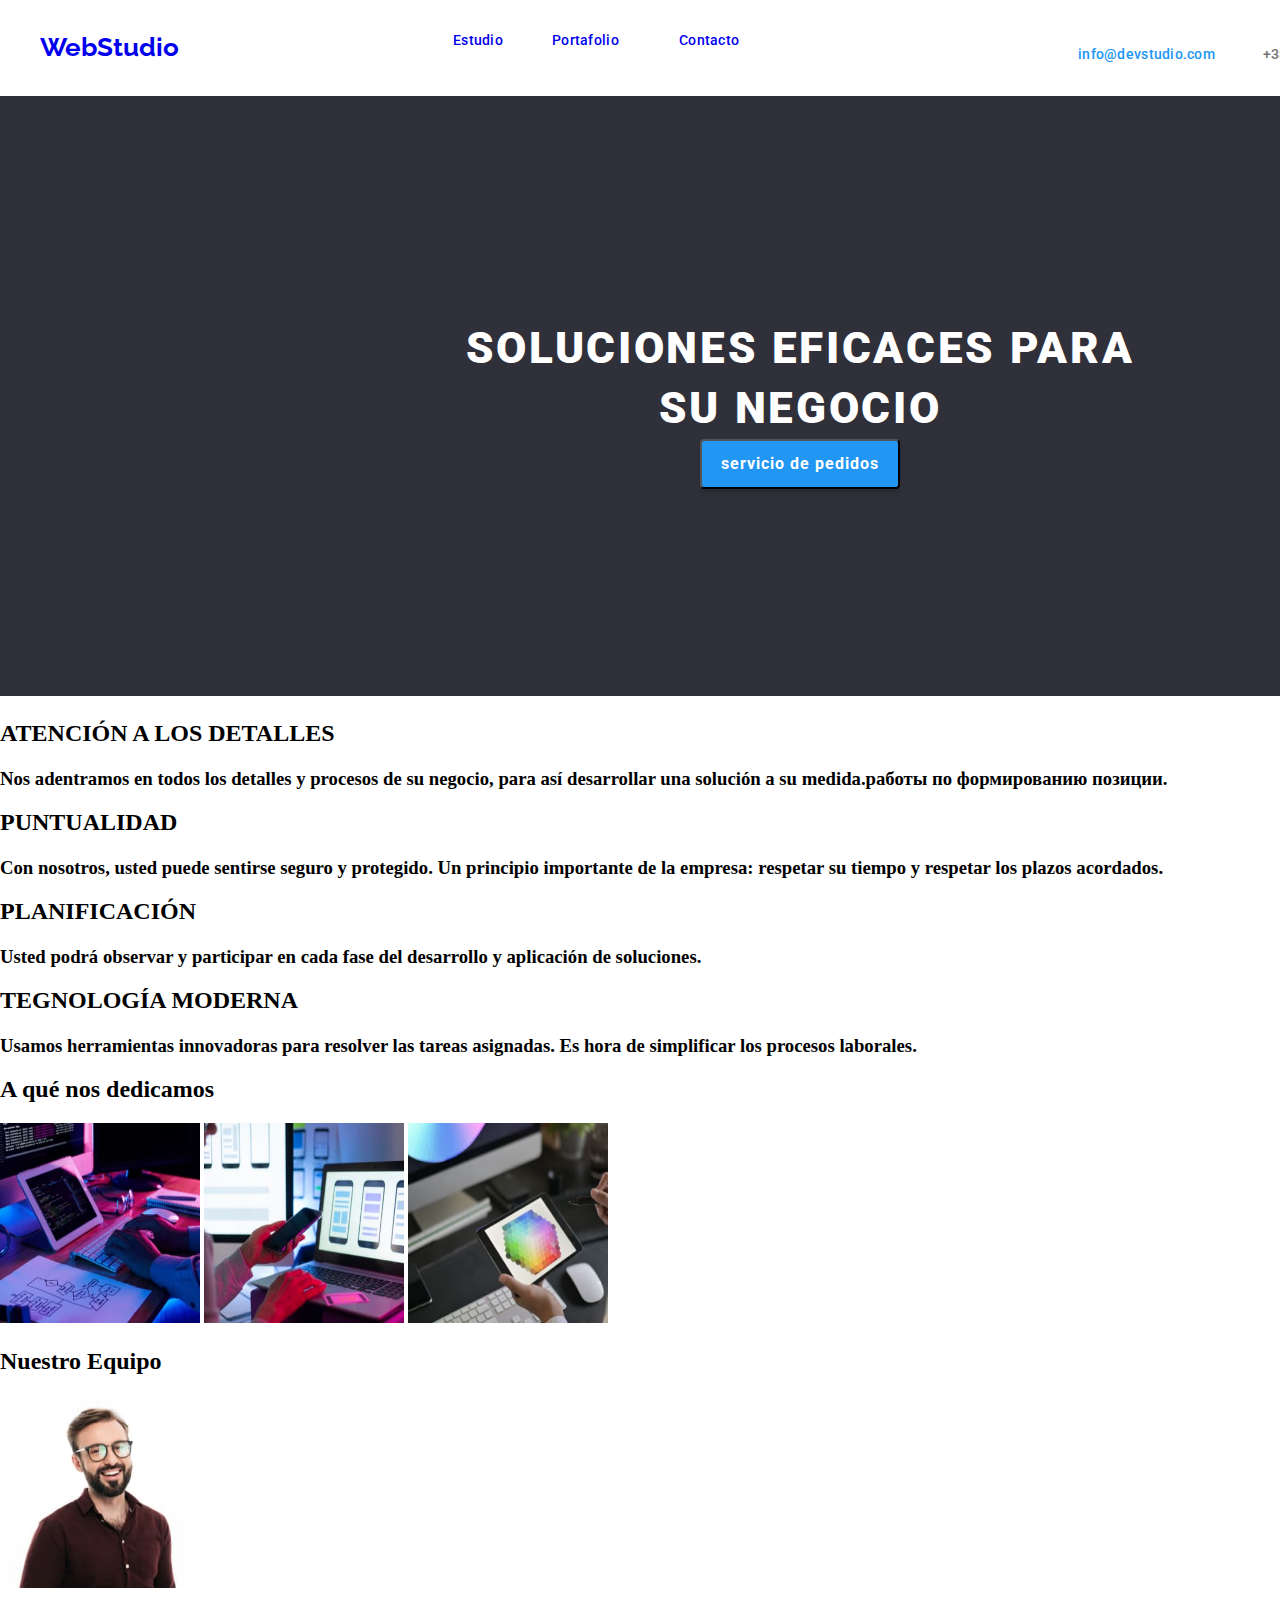
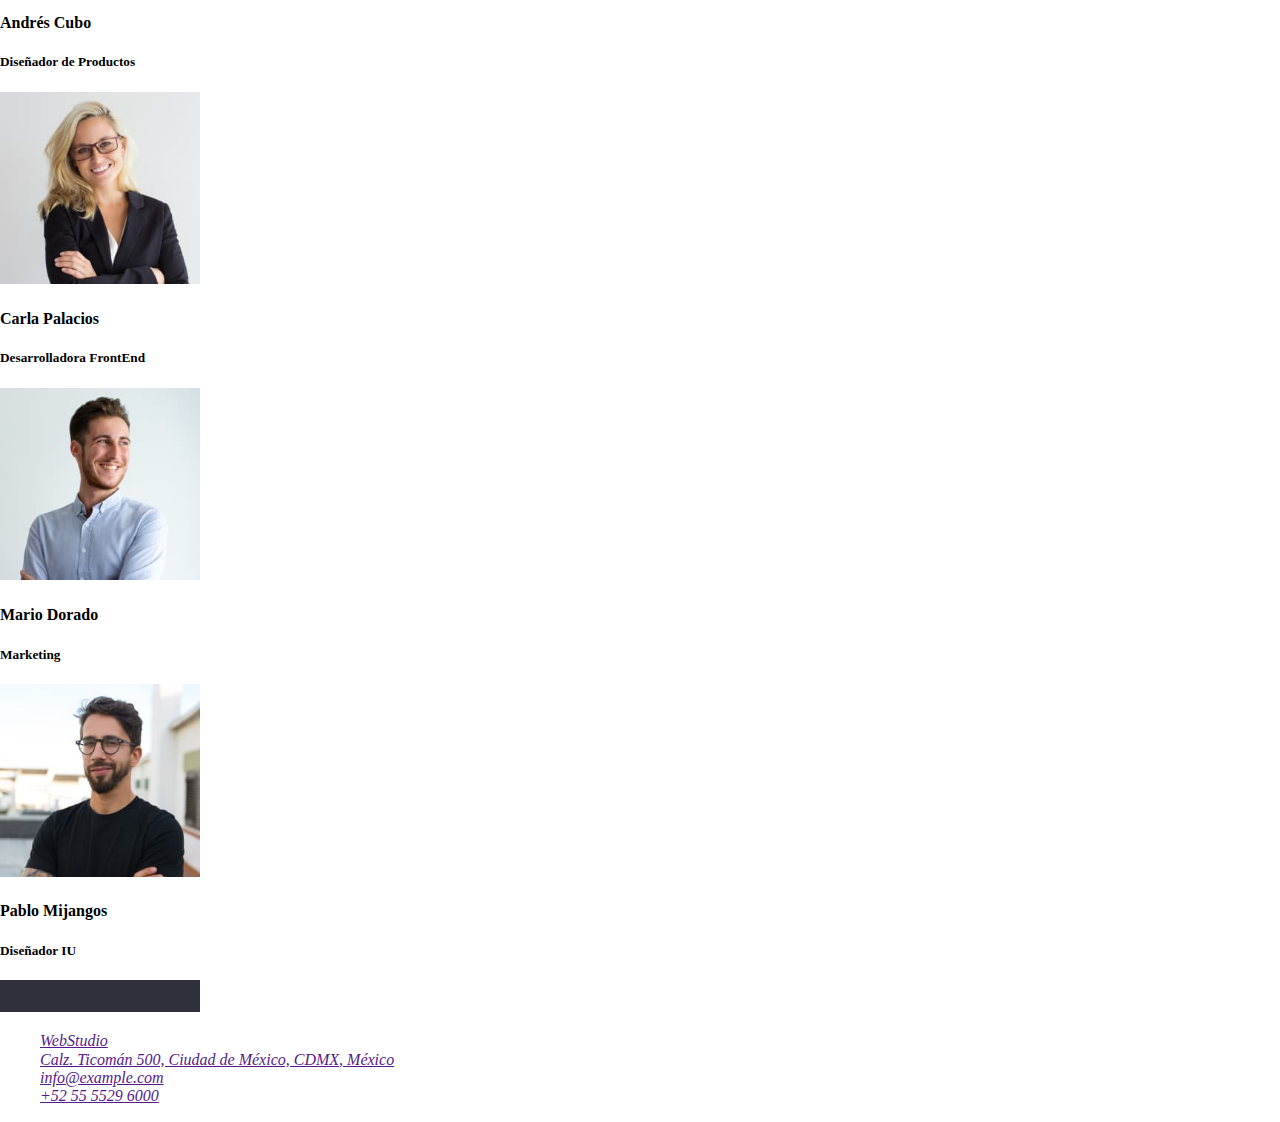
<file: index.html>
<!DOCTYPE html>
<html lang="en">
  <head>
    <meta charset="UTF-8" />
    <meta http-equiv="X-UA-Compatible" content="IE=edge" />
    <meta name="viewport" content="width=device-width, initial-scale=1.0" />
    <title>tarea 1</title>
    <!--links de tipografias-->
    <link rel="preconnect" href="https://fonts.googleapis.com" />
    <link rel="preconnect" href="https://fonts.gstatic.com" crossorigin />
    <link
      href="https://fonts.googleapis.com/css2?family=Raleway:wght@700&family=Roboto:wght@400;500;700&display=swap"
      rel="stylesheet"
    />
    <!---->
    <link rel="stylesheet" href="css/styles-index.css" />
    <link rel="stylesheet" href="css/normalize.css" />
  </head>
  <!---->
  <header>
    <div class="menu">
      <ul>
        <li class="link1">
          <a href="index.html" style="text-decoration: none">WebStudio</a>
        </li>
        <li class="link2">
          <a href="#" style="text-decoration: none">Estudio</a>
        </li>
        <li class="link3">
          <a href="portafolio.html" style="text-decoration: none">Portafolio</a>
        </li>
        <li class="link4">
          <a href="#" style="text-decoration: none">Contacto</a>
        </li>
      </ul>
    </div>
    <div>
      <p class="mail">info@devstudio.com</p>
      <p class="phone">+38 096 111 11 11</p>
    </div>
  </header>
  <!--contenido principal-->
  <body>
    <div>
      <img class="imgb" src="images/tarea1/Bg.jpg" alt="black" width="" />
      <h1 class="text1">SOLUCIONES EFICACES PARA SU NEGOCIO</h1>
      <button class="button1">servicio de pedidos</button>
    </div>
    <section>
      <div>
        <h2>ATENCIÓN A LOS DETALLES</h2>
        <h3>
          Nos adentramos en todos los detalles y procesos de su negocio, para
          así desarrollar una solución a su medida.работы по формированию
          позиции.
        </h3>
      </div>
      <div>
        <h2>PUNTUALIDAD</h2>
        <h3>
          Con nosotros, usted puede sentirse seguro y protegido. Un principio
          importante de la empresa: respetar su tiempo y respetar los plazos
          acordados.
        </h3>
      </div>
      <div>
        <h2>PLANIFICACIÓN</h2>
        <h3>
          Usted podrá observar y participar en cada fase del desarrollo y
          aplicación de soluciones.
        </h3>
      </div>
      <div>
        <h2>TEGNOLOGÍA MODERNA</h2>
        <h3>
          Usamos herramientas innovadoras para resolver las tareas asignadas. Es
          hora de simplificar los procesos laborales.
        </h3>
      </div>
    </section>
    <section>
      <h2>A qué nos dedicamos</h2>
      <img
        src="/images/tarea1/tabletteclado.jpg"
        alt="tablet"
        width="200"
        height="200"
      />
      <img src="images/tarea1/lap.jpg" alt="lap" width="200" height="200" />
      <img
        src="images/tarea1/tablet.jpg"
        alt="tablet"
        width="200"
        height="200"
      />
    </section>
    <section>
      <div>
        <h2>Nuestro Equipo</h2>
        <img src="images/tarea1/img(2).jpg" alt="person" width="200" />
        <h4>Andrés Cubo</h4>
        <h5>Diseñador de Productos</h5>
        <img src="images/tarea1/img-1(1).jpg" alt="person1" width="200" />
        <h4>Carla Palacios</h4>
        <h5>Desarrolladora FrontEnd</h5>
        <img src="images/tarea1/img-2(1).jpg" alt="person2" width="200" />
        <h4>Mario Dorado</h4>
        <h5>Marketing</h5>
        <img src="images/tarea1/img-3.jpg" alt="person3" width="200" />
        <h4>Pablo Mijangos</h4>
        <h5>Diseñador IU</h5>
      </div>
    </section>
  </body>

  <footer>
    <img src="images/tarea1/Footerbg.jpg" alt="blackfooter" width="200" />
    <address>
      <ul>
        <li>
          <a href="">WebStudio</a>
        </li>
        <li>
          <a href="">Calz. Ticomán 500, Ciudad de México, CDMX, México</a>
        </li>
        <li>
          <a href="">info@example.com</a>
        </li>
        <li>
          <a href="">+52 55 5529 6000</a>
        </li>
      </ul>
    </address>
  </footer>
</html>
</file>
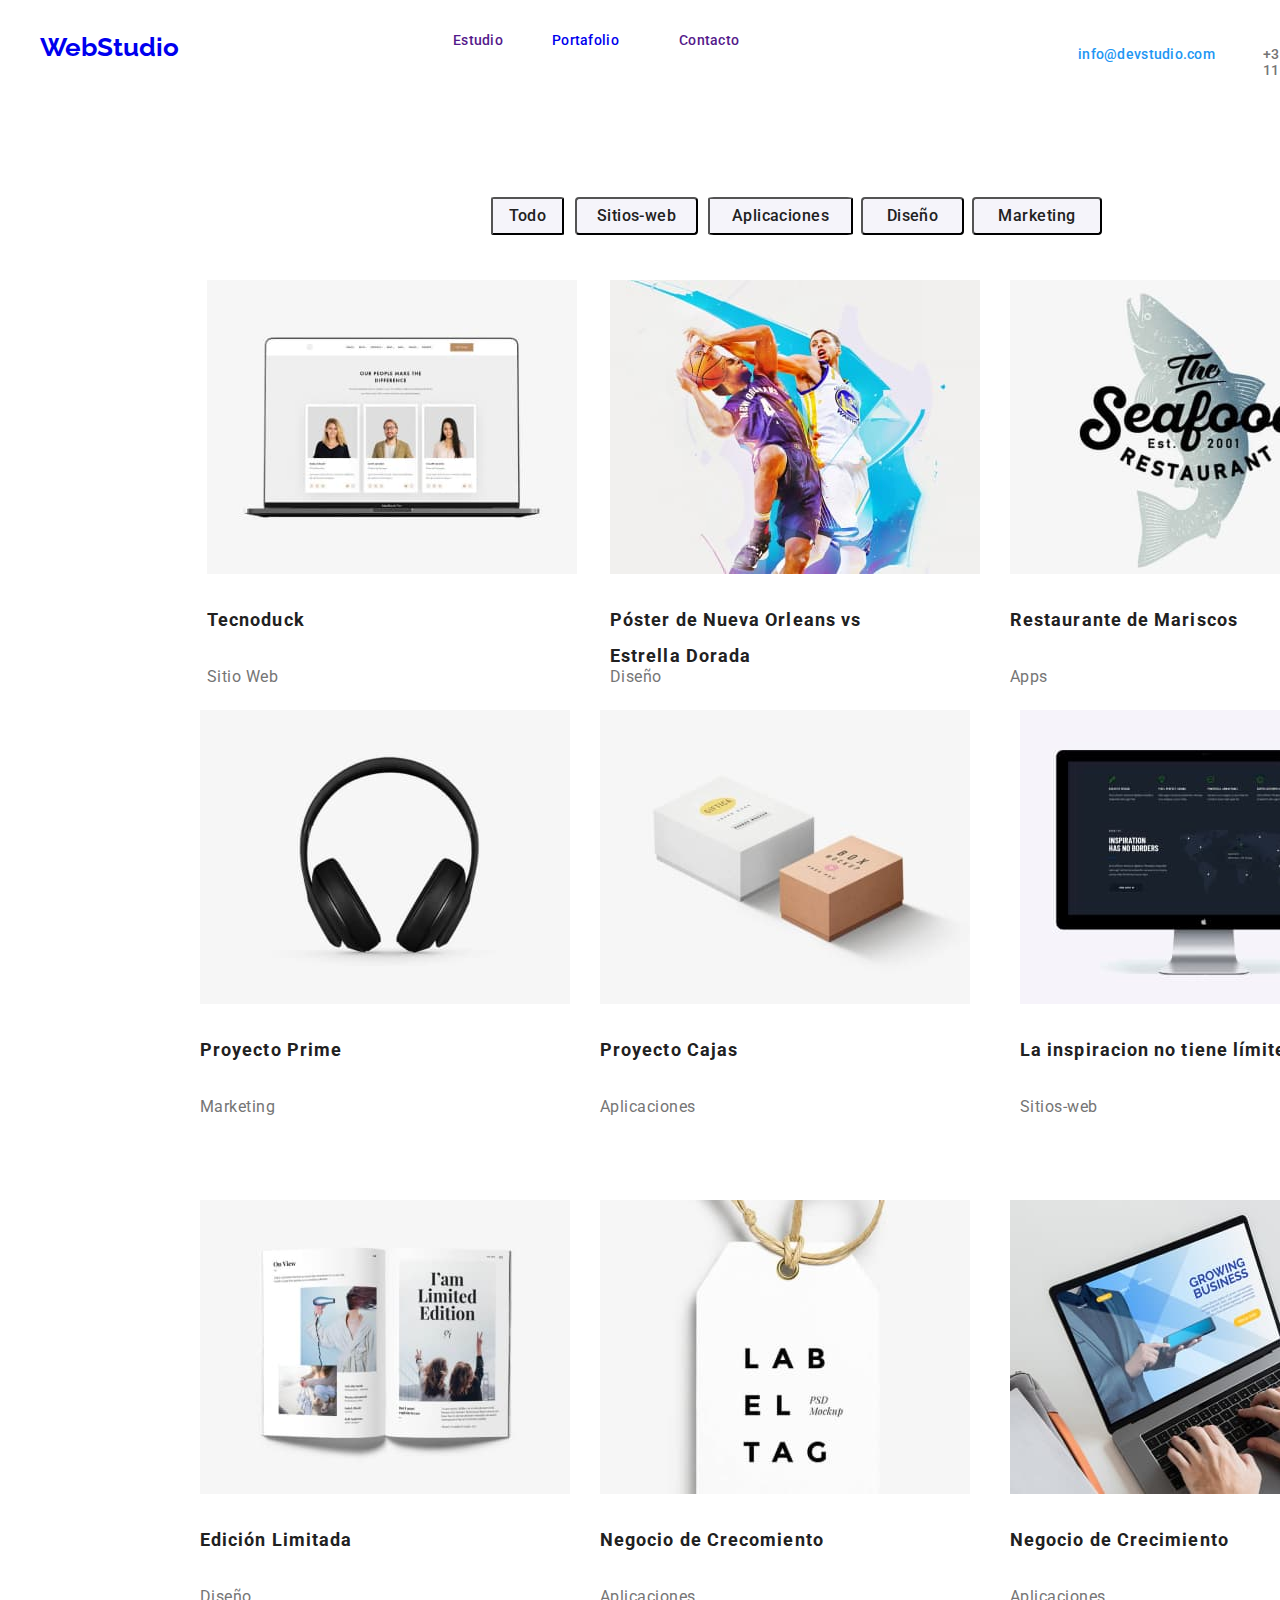
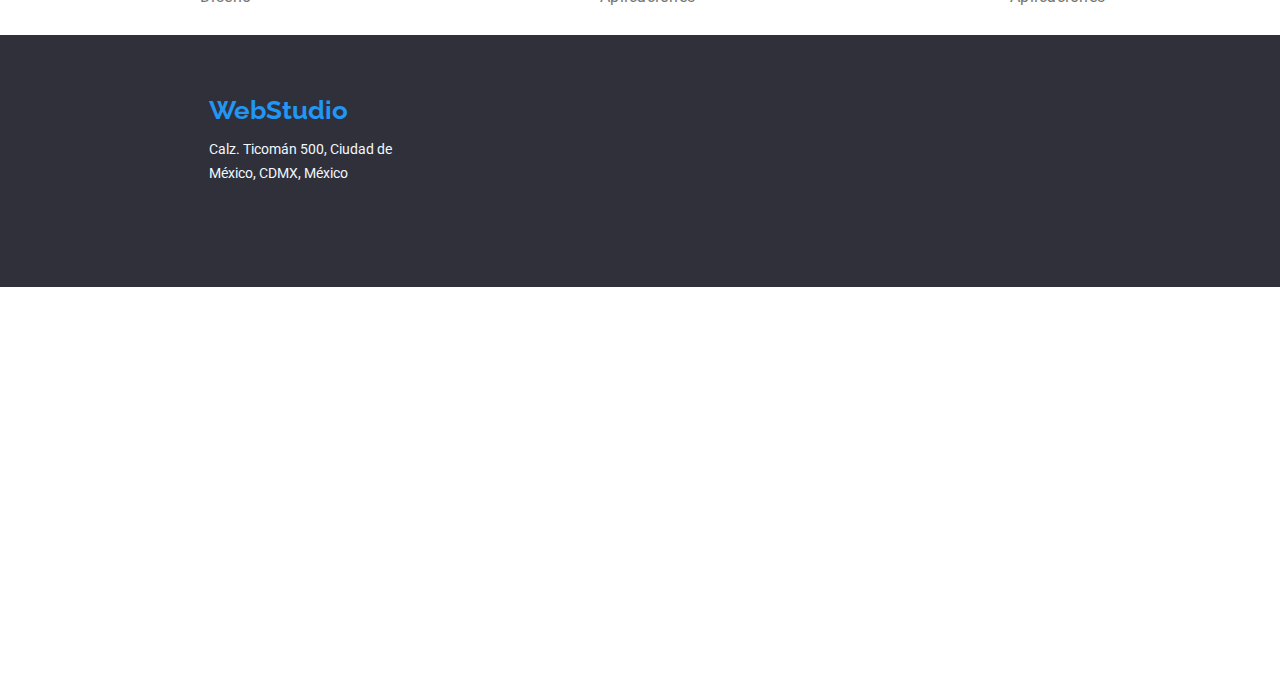
<file: portafolio.html>
<!DOCTYPE html>
<html lang="en">
  <head>
    <meta charset="UTF-8" />
    <meta http-equiv="X-UA-Compatible" content="IE=edge" />
    <meta name="viewport" content="width=device-width, initial-scale=1.0" />
    <title>portafolio</title>
    <!--links de tipografias-->
    <link rel="preconnect" href="https://fonts.googleapis.com" />
    <link rel="preconnect" href="https://fonts.gstatic.com" crossorigin />
    <link
      href="https://fonts.googleapis.com/css2?family=Raleway:wght@700&family=Roboto:wght@400;500;700&display=swap"
      rel="stylesheet"
    />
    <!---->
    <link rel="stylesheet" href="css/styles-portafolio.css" />
    <link rel="stylesheet" href="css/normalize.css" />
  </head>
  <header>
    <div class="menu">
      <ul>
        <li class="link1">
          <a href="index.html" style="text-decoration: none">WebStudio</a>
        </li>
        <li class="link2">
          <a href="" style="text-decoration: none">Estudio</a>
        </li>
        <li class="link3">
          <a href="portafolio.html" style="text-decoration: none">Portafolio</a>
        </li>
        <li class="link4">
          <a href="" style="text-decoration: none">Contacto</a>
        </li>
      </ul>
    </div>
    <div>
      <p class="mail">info@devstudio.com</p>
      <p class="phone">+38 096 111 11 11</p>
    </div>
  </header>
  <!--contenido principal-->
  <body>
    <div>
      <button class="buttonall">Todo</button>
      <button class="buttonweb">Sitios-web</button>
      <button class="buttonapp">Aplicaciones</button>
      <button class="buttondis">Diseño</button>
      <button class="buttonmark">Marketing</button>
    </div>
    <div class="gallery-container">
      <div class="gallery-item1">
        <img
          src="images/tarea2/imagen(1).jpg"
          alt="3"
          width="#"
          class="gallery__img1"
        />
        <h4 class="gallery-title">Tecnoduck</h4>
        <p class="gallery-subtitle">Sitio Web</p>
      </div>

      <div class="gallery-item2">
        <img
          src="images/tarea2/imagen(2).jpg"
          alt=""
          width=""
          class="gallery__img4"
        />
        <h4 class="gallery-title2">
          Póster de Nueva Orleans vs Estrella Dorada
        </h4>
        <p class="gallery-subtitle">Diseño</p>
      </div>

      <div class="gallery-item3">
        <img
          src="images/tarea2/imagen(3).jpg"
          alt="3"
          width="#"
          class="gallery__img"
        />
        <h4 class="gallery-title3">Restaurante de Mariscos</h4>
        <p class="gallery-subtitle">Apps</p>
      </div>

      <div class="gallery-item4">
        <img
          src="images/tarea2/imagen(4).jpg"
          alt="3"
          width="#"
          class="gallery__img7"
        />
        <h4 class="gallery-title4">Proyecto Prime</h4>
        <p class="gallery-subtitle">Marketing</p>
      </div>

      <div class="gallery-item5">
        <img
          src="images/tarea2/imagen(5).jpg"
          alt="basquet"
          width="#"
          height="#"
          class="gallery__img"
        />
        <h4 class="galley-title">Proyecto Cajas</h4>
        <p class="gallery-subtitle">Aplicaciones</p>
      </div>

      <div class="gallery-item6">
        <img
          src="images/tarea2/imagen(6).jpg"
          alt=""
          width=""
          height=""
          class="gallery__img"
        />
        <h4 class="gallery-title">La inspiracion no tiene límites</h4>
        <p class="gallery-subtitle">Sitios-web</p>
      </div>

      <div class="gallery-item7">
        <img
          src="images/tarea2/imagen(7).jpg"
          alt="book"
          width=""
          height=""
          class="gallery__img"
        />
        <h4 class="gallery-title">Edición Limitada</h4>
        <p class="gallery-subtitle">Diseño</p>
      </div>

      <div class="gallery-item8">
        <img
          src="images/tarea2/imagen(8).jpg"
          alt=""
          width=""
          class="gallery__img"
        />
        <h4 class="galley-title">Negocio de Crecomiento</h4>
        <p class="gallery-subtitle">Aplicaciones</p>
      </div>

      <div class="gallery-item9">
        <img
          src="images/tarea2/imagen(9).jpg"
          alt=""
          width=""
          class="gallery__img"
        />
        <h4 class="galley-title">Negocio de Crecimiento</h4>
        <p class="gallery-subtitle">Aplicaciones</p>
      </div>
    </div>
  </body>

  <footer>
    <img
      class="imgbottom"
      src="images/tarea2/Piedepágina.jpg"
      alt="negra pequeña"
      width=""
    />
    <address>
      <ul>
        <li>
          <a class="link1b" style="text-decoration: none" href="">WebStudio</a>
        </li>
        <li>
          <a class="adress" style="text-decoration: none" href=""
            >Calz. Ticomán 500, Ciudad de México, CDMX, México</a
          >
        </li>
        <li>
          <a class="linkb" style="text-decoration: none" href=""
            >info@example.com</a
          >
        </li>
        <li>
          <a class="phoneb" style="text-decoration: none" href=""
            >+52 55 5529 6000</a
          >
        </li>
      </ul>
    </address>
  </footer>
</html>
</file>
<file: css/styles-index.css>
:root{
    --colorPrimary: #2196F3;
}
header{
    font-family: 'Raleway', sans-serif;
    font-family: 'Roboto', sans-serif;
}
header{
    background-color: #fff;
    width: 1600px;
    height: 80px;
    left: 0px;
    top: 0px; 
}
.menu{
    width: 145px;
    height: 80px;
    left: 0px;
    top: 0px;
    background: #fff;
}
ul{
    list-style: none;
}
.link1{
    position: absolute;
    width: 145px;
    height: 31px;
    top: 32px;
    font-family: Raleway;
    font-weight: 700;
    font-size: 26px;
    line-height: 30.52px;
    letter-spacing: 3%;
    color: #2196F3;
}
.link2{
    position: absolute;
    width: 49px;
    height: 16px;
    top: 32px;
    left: 453px;
    font-family: 'Roboto';
    font-style: normal;
    font-weight: 500;
    font-size: 14px;
    line-height: 16px;
    letter-spacing: 0.02em;
    color: #212121;
}
.link3{
    position: absolute;
    width: 65px;
    height: 16px;
    top: 32px;
    left: 552px;
    font-family: 'Roboto';
    font-style: normal;
    font-weight: 500;
    font-size: 14px;
    line-height: 16px;
    letter-spacing: 0.02em;
    color: #212121;
}
.link4{
    position: absolute;
    width: 59px;
    height: 16px;
    top: 32px;
    left: 679px;
    font-family: 'Roboto';
    font-style: normal;
    font-weight: 500;
    font-size: 14px;
    line-height: 16px;
    letter-spacing: 0.02em;
    color: #212121;
}
.mail{
    position: absolute;
    width: 135px;
    height: 16px;
    top: 32px;
    left: 1078px;
    font-family: 'Roboto';
    font-style: normal;
    font-weight: 500;
    font-size: 14px;
    line-height: 16px;
    letter-spacing: 0.02em;
    color: #2196F3;
}
.phone{
    position: absolute;
    width: 118px;
    height: 16px;
    left: 1263px;
    top: 32px;
    font-family: 'Roboto';
    font-style: normal;
    font-weight: 500;
    font-size: 14px;
    line-height: 16.41px;
    color: #757575;
}
.text1{
    position: absolute;
    width: 696px;
    height: 120px;
    left: 452px;
    top: 289px;
    font-family: 'Roboto';
    font-style: normal;
    font-weight: 900;
    font-size: 44px;
    line-height: 60px;
    text-align: center;
    letter-spacing: 0.06em;
    text-transform: uppercase;
    color: #FFFFFF;
}
.button1{
    position: absolute;
width: 200px;
height: 50px;
left: 700px;
top: 439px;
background: #2196F3;
box-shadow: 0px 4px 4px rgba(0, 0, 0, 0.15);
border-radius: 4px;
font-family: 'Roboto';
font-style: normal;
font-weight: 700;
font-size: 16px;
line-height: 30px;
align-items: center;
text-align: center;
letter-spacing: 0.06em;
color: #FFFFFF
}
</file>
<file: css/styles-portafolio.css>
:root{
    --colorPrimary: #2196F3;
}
body{
    color: #000;
}
header{
    font-family: 'Raleway', sans-serif;
font-family: 'Roboto', sans-serif;
}
header{
    background-color: #fff;
    width: 1600px;
    height: 80px;
    left: 0px;
    top: 0px; 
}
.menu{
    width: 145px;
    height: 80px;
    left: 0px;
    top: 0px;
    background: #fff;
}
ul{
    list-style: none;
}
.link1{
    position: absolute;
    width: 145px;
    height: 31px;
    top: 32px;
    font-family: Raleway;
    font-weight: 700;
    font-size: 26px;
    line-height: 30.52px;
    letter-spacing: 3%;
    color: #2196F3;
}
.link2{
    position: absolute;
    width: 49px;
    height: 16px;
    top: 32px;
    left: 453px;
    font-family: 'Roboto';
    font-style: normal;
    font-weight: 500;
    font-size: 14px;
    line-height: 16px;
    letter-spacing: 0.02em;
    color: #212121;
}
.link3{
    position: absolute;
    width: 65px;
    height: 16px;
    top: 32px;
    left: 552px;
    font-family: 'Roboto';
    font-style: normal;
    font-weight: 500;
    font-size: 14px;
    line-height: 16px;
    letter-spacing: 0.02em;
    color: #212121;
}
.link4{
    position: absolute;
    width: 59px;
    height: 16px;
    top: 32px;
    left: 679px;
    font-family: 'Roboto';
    font-style: normal;
    font-weight: 500;
    font-size: 14px;
    line-height: 16px;
    letter-spacing: 0.02em;
    color: #212121;
}
.mail{
    position: absolute;
    width: 135px;
    height: 16px;
    top: 32px;
    left: 1078px;
    font-family: 'Roboto';
    font-style: normal;
    font-weight: 500;
    font-size: 14px;
    line-height: 16px;
    letter-spacing: 0.02em;
    color: #2196F3;
}
.phone{
    position: absolute;
    width: 118px;
    height: 16px;
    left: 1263px;
    top: 32px;
    font-family: 'Roboto';
    font-style: normal;
    font-weight: 500;
    font-size: 14px;
    line-height: 16.41px;
    color: #757575;
}
:hover{
    color: var(--colorPrimary)
}
.buttonall{
    position: absolute;
    width: 73px;
    height: 38px;
    left: 491px;
    top: 197px;
    background: #F5F4FA;
    border-radius: 4%;
    font-family: 'Roboto';
    font-style: normal;
    font-weight: 500;
    font-size: 16px;
    line-height: 26px;
    text-align: center;
    letter-spacing: 0.03em;
    color: #212121;
}
.buttonweb{
    position: absolute;
    width: 123px;
    height: 38px;
    left: 575px;
    right: 361px;
    top: 197px;
    background: #F5F4FA;
    border-radius: 4px;
    font-family: 'Roboto';
    font-style: normal;
    font-weight: 500;
    font-size: 16px;
    line-height: 26px;
    text-align: center;
    letter-spacing: 0.03em;
    color: #212121;
}
.buttonapp{
    position: absolute;
    width: 145px;
    height: 38px;
    left: 708px;
    top: 197px;
    background: #F5F4FA;
    border-radius: 4%;
    font-family: 'Roboto';
    font-style: normal;
    font-weight: 500;
    font-size: 16px;
    line-height: 26px;
    text-align: center;
    letter-spacing: 0.03em;
    color: #212121;
}
.buttondis{
    position: absolute;
    width: 103px;
    height: 38px;
    left: 861px;
    top: 197px;
    background: #F5F4FA;
    border-radius: 4px;
    font-family: 'Roboto';
    font-style: normal;
    font-weight: 500;
    font-size: 16px;
    line-height: 26px;
    text-align: center;
    letter-spacing: 0.03em;
    color: #212121;
}
.buttonmark{
    position: absolute;
    width: 130px;
    height: 38px;
    left: 972px;
    top: 197px;
    background: #F5F4FA;
    border-radius: 4px;
    font-family: 'Roboto';
    font-style: normal;
    font-weight: 500;
    font-size: 16px;
    line-height: 26px;
    text-align: center;
    letter-spacing: 0.03em;
    color: #212121;
}
.gallery-container{
    display: grid;
    grid-template-columns: repeat(3, 1fr);
}
.gallery-img{
    width: 0%;
}
.gallery-item1{
    position: absolute;
    width: 370px;
    height: 294px;
    left: 207px;
    top: 280px;
}
h4{
    width: 322px;
    height: 36px;
    left: 233px;
    top: 1467px;
    font-family: 'Roboto';
    font-style: bold;
    font-weight: 700;
    font-size: 18px;
    line-height: 36px;
    letter-spacing: 0.06em;
    color: #212121
}
p{
    width: 370px;
    height: 294px;
    top: 88px;
    font-family: 'Roboto';
    font-style: normal;
    font-weight: 400;
    font-size: 16px;
    line-height: 30px;
    letter-spacing: 0.03em;
    color: #757575
}
.gallery-item2{
    position: absolute;
    width: 370px;
    height: 294px;
    left: 610px;
    top: 280px;
}
.gallery-item3{
    position: absolute;
    width: 370px;
    height: 294px;
    left: 1010px;
    top: 280px;
}
.gallery-item4{
    position: absolute;
    width: 370px;
    height: 294px;
    left: 200px;
    top: 710px;
}
.gallery-item5{
    position: absolute;
    width: 370px;
    height: 294px;
    left: 600px;
    top: 710px;
}
.gallery-item6{
    position: absolute;
    width: 370px;
    height: 294px;
    left: 1020px;
    top: 710px;
}
.gallery-item7{
    position: absolute;
    width: 370px;
    height: 294px;
    left: 200px;
    top: 1200px;
}
.gallery-item8{
    position: absolute;
    width: 370px;
    height: 294px;
    left: 600px;
    top: 1200px;
}
.gallery-item9{
    position: absolute;
    width: 370px;
    height: 294px;
    left: 1010px;
    top: 1200px;
}
.imgbottom{
    position: absolute;
    width: 1600px;
    height: 252px;
    left: -6px;
    top: 1635px;
}
.link1b{
    position: absolute;
    width: 145px;
    height: 31px;
    left: 209px;
    top: 1695px;
    font-family: 'Raleway';
    font-style: normal;
    font-weight: 700;
    font-size: 26px;
    line-height: 31px;
    color: #2196F3;
}
.adress{
    position: absolute;
    width: 231px;
    height: 21px;
    left: 209px;
    top: 1737px;
    font-family: 'Roboto';
    font-style: normal;
    font-weight: 400;
    font-size: 14px;
    line-height: 24px;
    color: aliceblue;
}
.linkb{
    position: absolute;
    width: 231px;
    height: 21px;
    left: 215px;
    top: 2245px;
    font-family: 'Roboto';
    font-style: normal;
    font-weight: 400;
    font-size: 14px;
    line-height: 24px;
    letter-spacing: 0.03em;
    color: rgba(255, 255, 255, 0.6);
}
.phoneb{
    position: absolute;
    width: 231px;
    height: 21px;
    left: 215px;
    top: 2268px;
    font-family: 'Roboto';
    font-style: normal;
    font-weight: 400;
    font-size: 14px;
    line-height: 24px;
    letter-spacing: 0.03em;
    color: rgba(255, 255, 255, 0.6);
}
</file>
